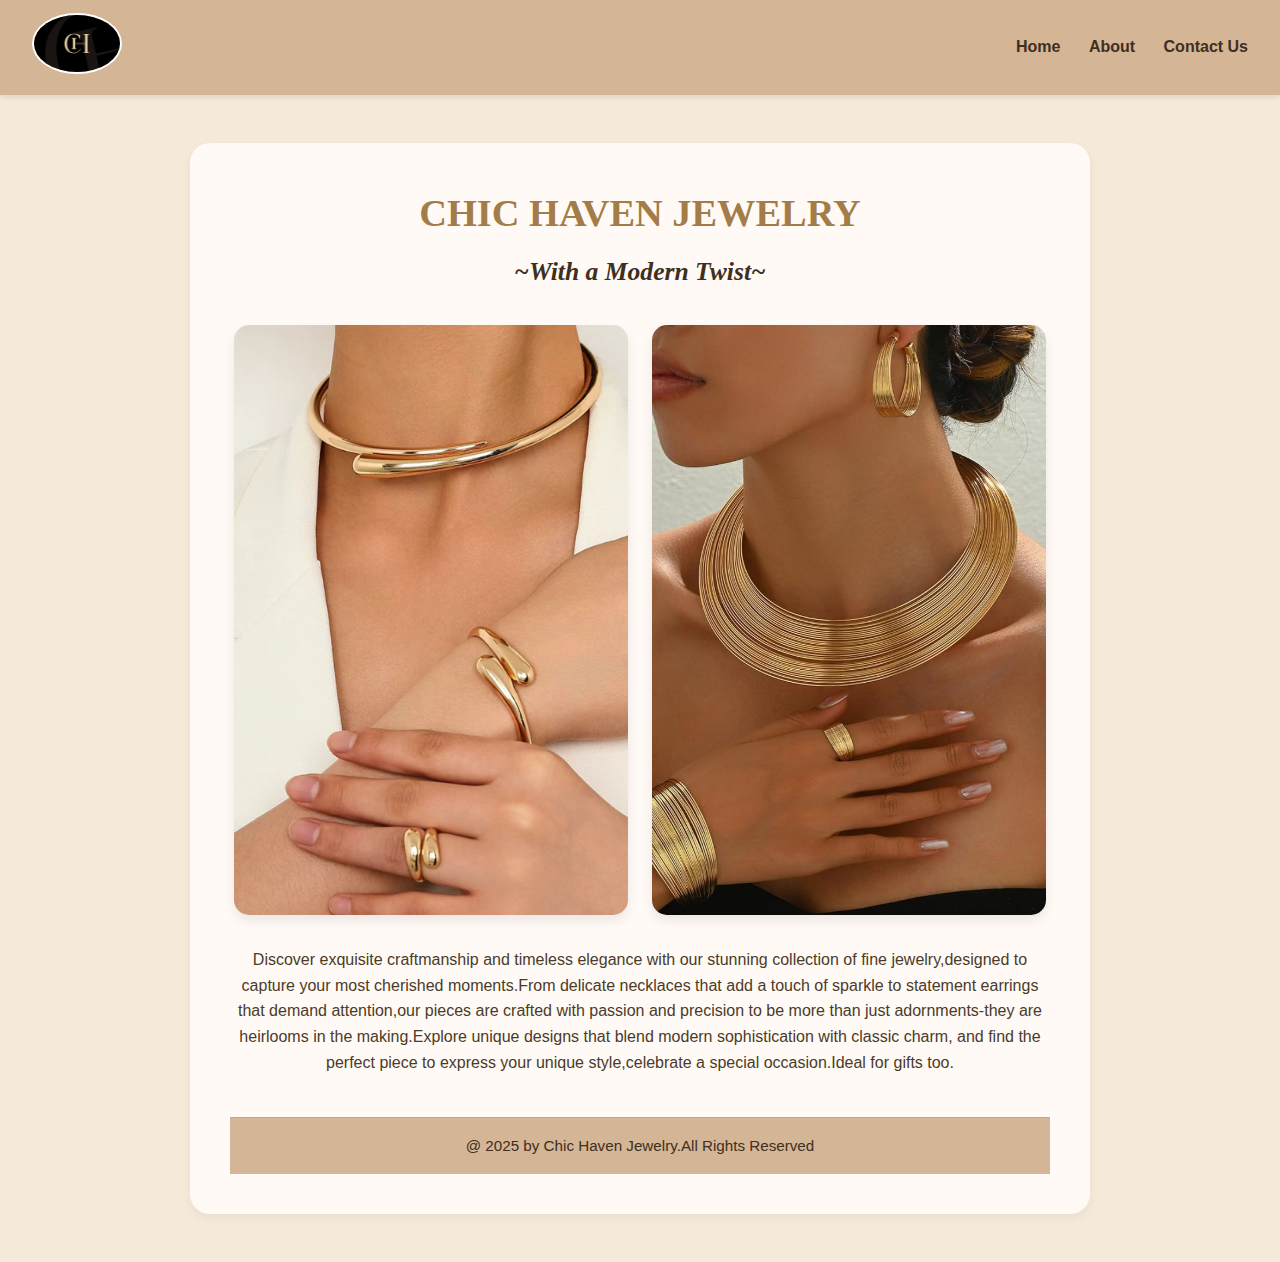
<file: ALINDA SHEENA 2500727414/index.html>
<!DOCTYPE html>
<html lang="en">
<head>
    <meta charset="UTF-8">
    <meta name="viewport" content="width=device-width, initial-scale=1.0">
    <title>chic haven jewelry</title>
</head>
<body>
    <header>
<div class="navbar">
        <div class="logo">
            <img src="images/img01.jpg" alt="">
        </div>
        <nav>
    <a href="index.html">Home</a>
    <a href="about us.html">About</a>
    <a href="contact us.html">Contact Us</a>
        </nav>
</div>
    </header>
    <div class="webpage">
    <h1>CHIC HAVEN JEWELRY</h1>
    <link rel="stylesheet" href="style.css">
<h2>~With a Modern Twist~</h2>
<div class="homeimage">
    <img src="images/img3.jpg" alt="">
    <img src="images/img4.jpg" alt="">
</div>
    <p>
        Discover exquisite craftmanship and timeless elegance with our stunning collection of fine jewelry,designed to capture your most cherished moments.From delicate necklaces that add a touch of sparkle to statement earrings that demand attention,our pieces are crafted with passion and precision to be more than just adornments-they are heirlooms in the making.Explore unique designs that blend modern sophistication with classic charm, and find the perfect piece to express your unique style,celebrate a special occasion.Ideal for gifts too.
    </p>
    <br>
    <footer>@ 2025 by Chic Haven Jewelry.All Rights Reserved</footer>
    </div>
</body>
</html>
</file>
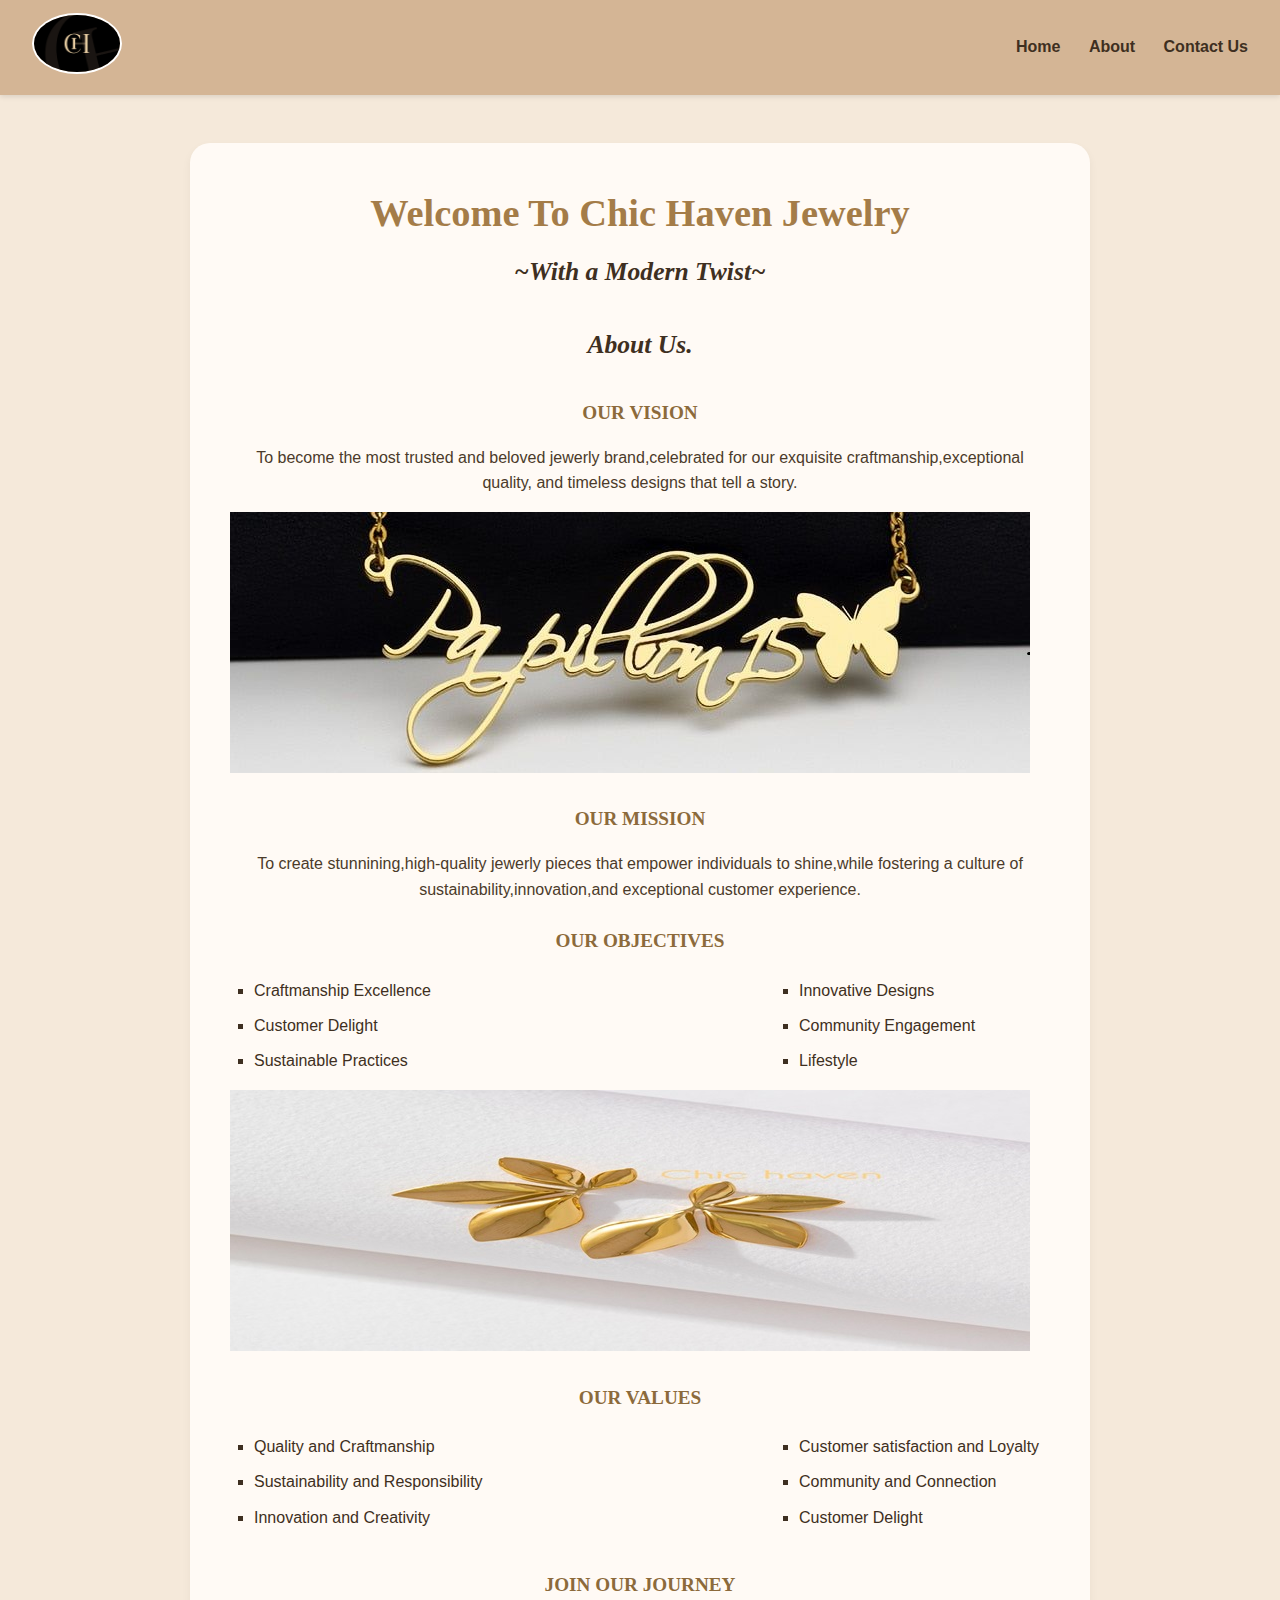
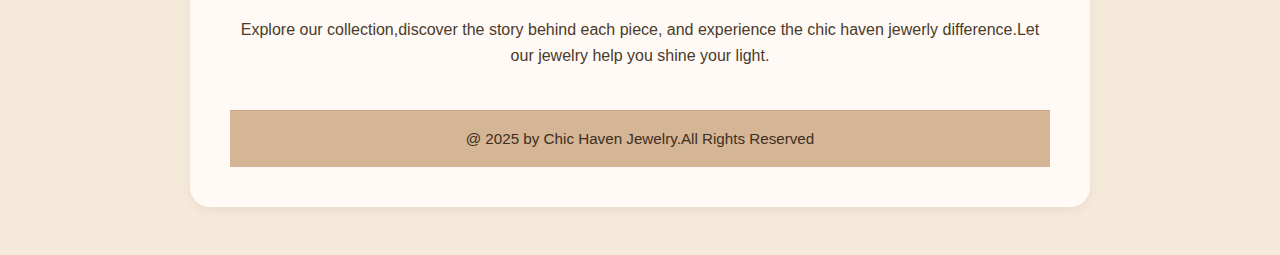
<file: ALINDA SHEENA 2500727414/about us.html>
<!DOCTYPE html>
<html lang="en">
<head>
    <meta charset="UTF-8">
    <meta name="viewport" content="width=device-width, initial-scale=1.0">
    <title>chic haven jewelry</title>
</head>
<body>
    <header>
<div class="navbar">
        <div class="logo">
            <img src="images/img01.jpg" alt="">
        </div>
        <nav>
    <a href="index.html">Home</a>
    <a href="about us.html">About</a>
    <a href="contact us.html">Contact Us</a>
        </nav>
</div>
    </header>
    <div class="webpage">
    <h1>Welcome To Chic Haven Jewelry</h1>
    <h2>~With a Modern Twist~</h2>
    <link rel="stylesheet" href="style.css">
        <h2>About Us.</h2>
        <h3>OUR VISION</h3>
        <p>To become the most trusted and beloved jewerly brand,celebrated for our exquisite craftmanship,exceptional quality, and timeless designs that tell a story.</p>
        <img src="images/img0002.jpg" alt="">
        <h3>OUR MISSION</h3>
        <p>To create stunnining,high-quality jewerly pieces that empower individuals to shine,while fostering a culture of sustainability,innovation,and exceptional customer experience.</p>
        <h3>OUR OBJECTIVES</h3>
        <div class="container">
            <div class="section" id="left">

<ul>
        <li>Craftmanship Excellence</li>
        <li>Customer Delight</li>
        <li>Sustainable Practices</li>
</ul>
            </div>
            <div class="section" id="right">
                <ul>
        <li>Innovative Designs</li>
        <li>Community Engagement</li>
        <li>Lifestyle</li>
                </ul>
            </div>
        </div>
        
    
        
    
    <div class="abtimg1">
<img src="images/img003.jpg" alt="">
    </div>
    
    <h3>OUR VALUES</h3>
    <div class="container">
            <div class="section" id="left">

<ul>
       <li>Quality and Craftmanship</li>          
        <li>Sustainability and Responsibility </li>
        <li>Innovation and Creativity</li> 
</ul>
            </div>
            <div class="section" id="right">
                <ul>
       <li>Customer satisfaction and Loyalty</li>
        <li>Community and Connection</li>
        <li>Customer Delight</li>
                </ul>
            </div>
        </div>
    <h3>JOIN OUR JOURNEY</h3>
    <p>Explore our collection,discover the story behind each piece, and experience the chic haven jewerly difference.Let our jewelry help you shine your light.</p><br>
        <footer>@ 2025 by Chic Haven Jewelry.All Rights Reserved</footer>
    </div>
        


    
</body>
</html>
</file>
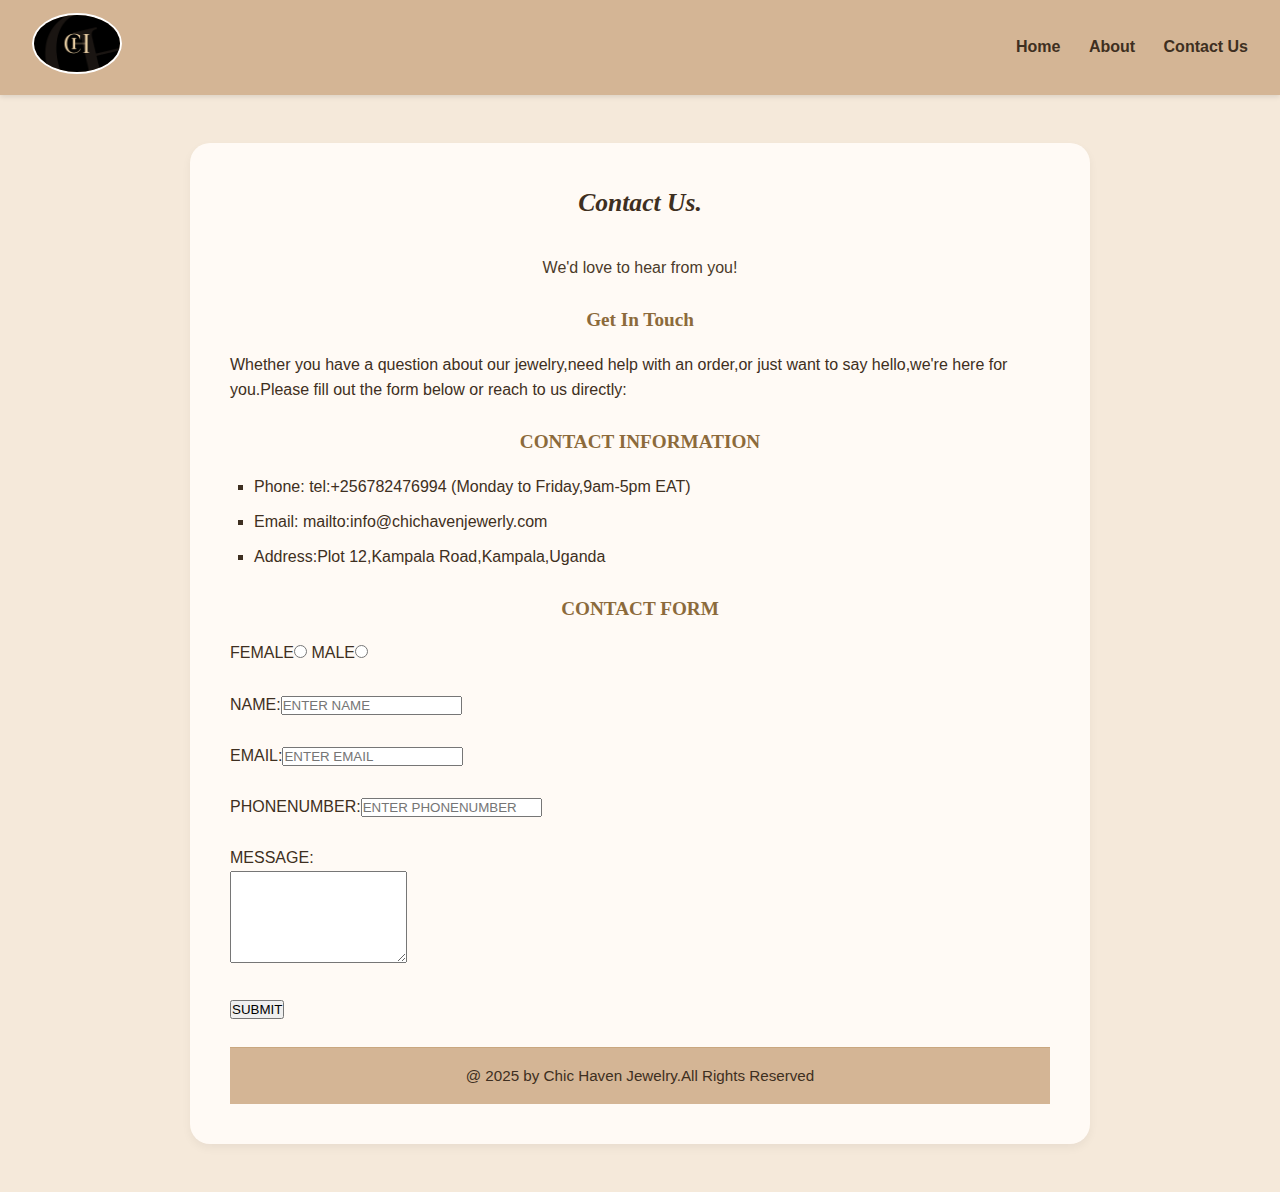
<file: ALINDA SHEENA 2500727414/contact us.html>
<!DOCTYPE html>
<html lang="en">
<head>
    <meta charset="UTF-8">
    <meta name="viewport" content="width=device-width, initial-scale=1.0">
    <title>chic haven jewelry</title>
</head>
<body>
    <header>
<div class="navbar">
        <div class="logo">
            <img src="images/img01.jpg" alt="">
        </div>
        <nav>
    <a href="index.html">Home</a>
    <a href="about us.html">About</a>
    <a href="contact us.html">Contact Us</a>    
        </nav>
    </header>
    <div class="webpage">
    <link rel="stylesheet" href="style.css">
    <h2>Contact Us.</h2>
        <p>We'd love to hear from you!</p>
        <h3>Get In Touch</h3>
        Whether you have a question about our jewelry,need help with an order,or just want to say hello,we're here for you.Please fill out the form below or reach to us directly:
        <h3>CONTACT INFORMATION</h3>
            <ul>
                <li>Phone: tel:+256782476994 
                    (Monday to Friday,9am-5pm EAT)
                </li>
                <li>Email: 
                    mailto:info@chichavenjewerly.com
                </li>
                <li>Address:Plot 12,Kampala Road,Kampala,Uganda</li>
            </ul>
            
    <form action="">
        <h3>CONTACT FORM</h3>
        <label for="">FEMALE</label><input type="radio" name="Gender">
        <label for="">MALE</label><input type="radio" name="Gender"><br><br>
        <label for="">NAME:</label><input type="text;" Name placeholder="ENTER NAME"><br><br>
        <label for="">EMAIL:</label><input type="text"Email placeholder="ENTER EMAIL"><br><br>
        <label for="">PHONENUMBER:</label><input type="text"  Phonenumber placeholder="ENTER PHONENUMBER"><br><br>
        <label for="">MESSAGE:</label><br>
        <textarea name="MESSAGE" rows="6" ></textarea><br><br>
        <button>SUBMIT</button>
    </form><br>
<footer>@ 2025 by Chic Haven Jewelry.All Rights Reserved</footer>
    </div>

    
</body>
</html>
</file>
<file: ALINDA SHEENA 2500727414/style.css>
*{
    margin: 0;
    padding: 0;
    box-sizing: border-box;
}
body {
    font-family: 'Lato', sans-serif;
    background-color: #f5e9da;
    color: #3e2f21; 
    line-height: 1.6;
}
header {
    background-color: #d4b595;
    box-shadow: 0 2px 5px rgba(0, 0, 0, 0.1);
}
.navbar {
    display: flex;
    justify-content: space-between;
    align-items: center;
    padding: 0.8rem 2rem;
}
.logo img {
    width: 90px;
    height: auto;
    border-radius: 50%;
    border: 2px solid #fff;
}
nav a {
    color: #3e2f21;
    text-decoration: none;
    font-weight: 600;
    margin-left: 1.5rem;
    transition: color 0.3s ease;
    font-family: 'Lato', sans-serif;
}
nav a:hover {
    color: #a47c48;
}
.webpage {
    max-width: 900px;
    margin: 3rem auto;
    background-color: #fffaf5;
    padding: 2.5rem;
    border-radius: 20px;
    box-shadow: 0 4px 10px rgba(0, 0, 0, 0.05);
}
h1, h2, h3 {
    font-family: 'Playfair Display', serif;
    color: #3e2f21;
    margin-bottom: 1rem;
}
h1 {
    text-align: center;
    font-size: 2.4rem;
    color: #a47c48; 
    margin-bottom: 0.5rem;
}
h2 {
    text-align: center;
    font-size: 1.6rem;
    margin-bottom: 2rem;
}
h3 {
    color: #8c6a3b;
    margin-top: 1.5rem;
    font-size: 1.2rem;
}
p {
    font-size: 1rem;
    margin-bottom: 1rem;
    color: #4b3b2a;
    text-align: center;
}
.homeimage {
    display: flex;
    justify-content: center;
    gap: 1.5rem;
    flex-wrap: wrap; /* allows stacking on smaller screens */
    margin-bottom: 2rem;
}

.homeimage img {
    width: 48%; /* two images side by side */
    height: auto;
    border-radius: 15px;
    object-fit: cover;
    box-shadow: 0 6px 12px rgba(0, 0, 0, 0.08);
    transition: transform 0.4s ease, box-shadow 0.4s ease;
}

.homeimage img:hover {
    transform: scale(1.03);
    box-shadow: 0 8px 16px rgba(0, 0, 0, 0.1);
}


ul {
    margin-left: 1.5rem;
    margin-bottom: 1rem;
}

ul li {
    margin-bottom: 0.6rem;
    font-size: 1rem;
    list-style-type: square;
}
footer {
    text-align: center;
    background-color: #d4b595;
    padding: 1rem 0;
    color: #3e2f21;
    font-weight: 500;
    font-size: 0.95rem;
    border-top: 1px solid #c9a77f;
}
h3{
    text-align: center;
}
.values1{
    text-align: center;
}
.container{
    display: flex;
    justify-content: space-between;
    width: 1090px;
}
.section{
    width: 60%;

}
ul{
    list-style-type: none;
    padding: 0;

}
li{
    margin: 5px 0;

}
h2{
    font-style: italic;
}
</file>
